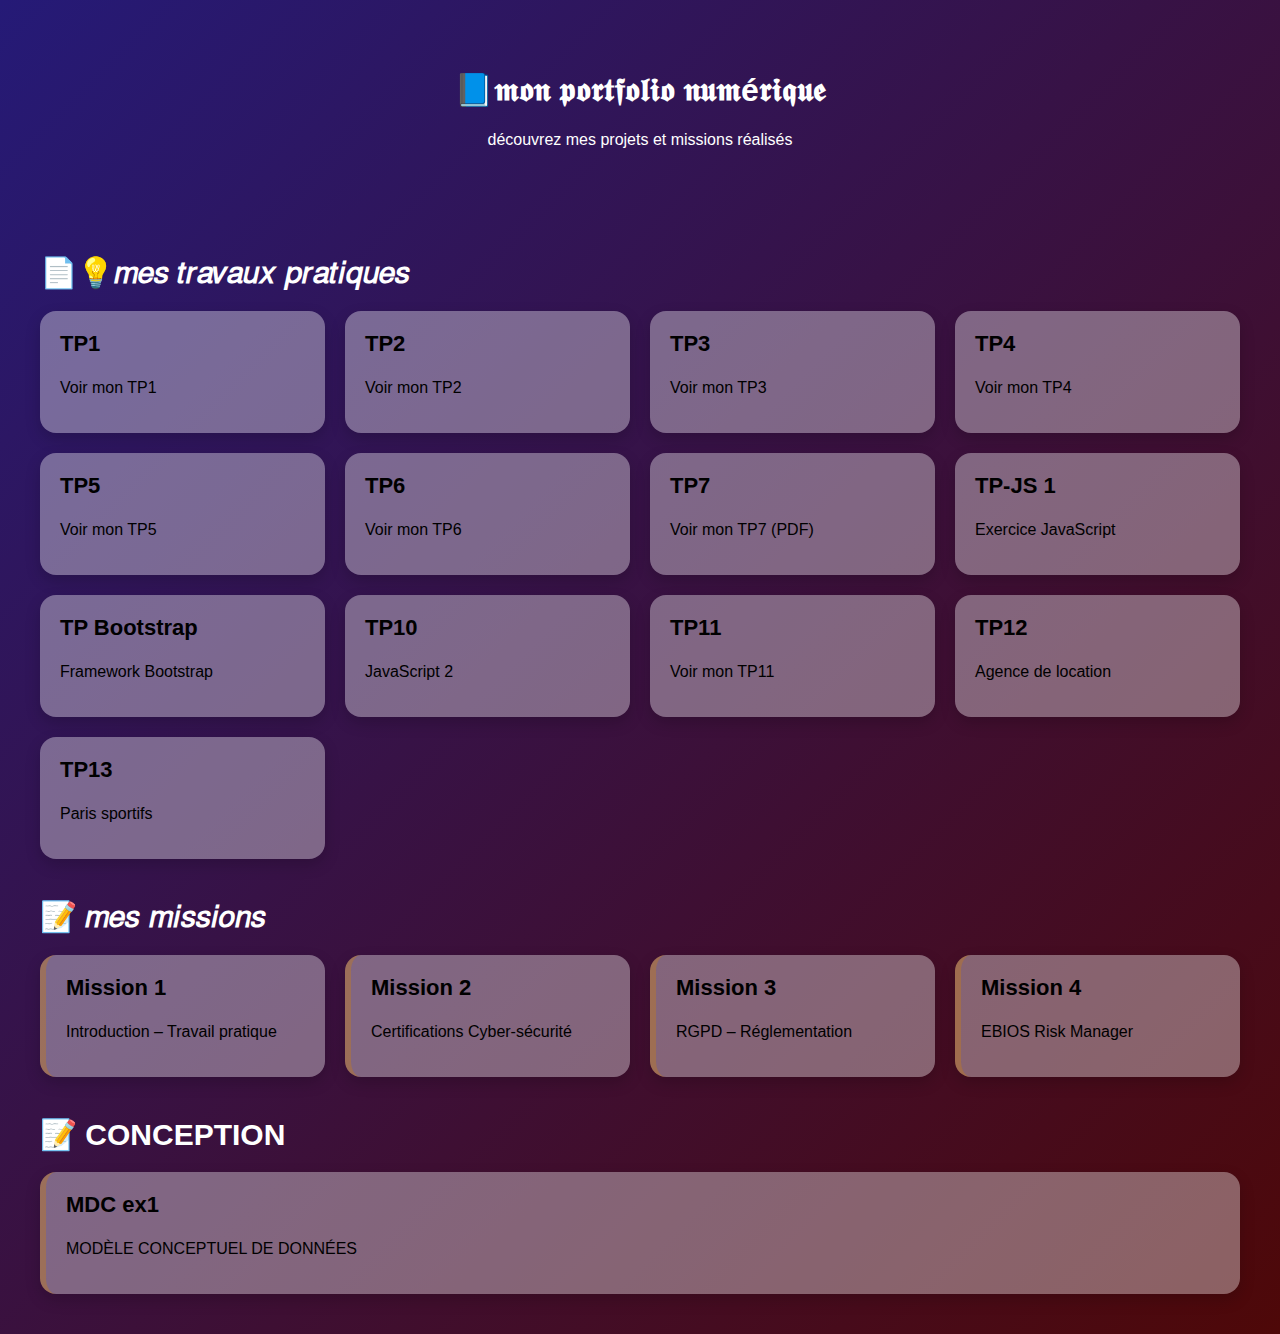
<file: index.html>
<!DOCTYPE html>
<html lang="fr">
<head>
    <meta charset="UTF-8">
    <meta name="viewport" content="width=device-width, initial-scale=1.0">
    <title>Portfolio - TP & Missions</title>
    <link rel="stylesheet" href="style.css">
</head>
<body>

    <header class="hero">
        <h1>📘𝖒𝖔𝖓 𝖕𝖔𝖗𝖙𝖋𝖔𝖑𝖎𝖔 𝖓𝖚𝖒é𝖗𝖎𝖖𝖚𝖊</h1>
        <p>découvrez mes  projets   et   missions réalisés </p> 
       
        
    </header>

    
    <section id="tp" class="section">
        <h2>📄💡𝑚𝑒𝑠 𝑡𝑟𝑎𝑣𝑎𝑢𝑥 𝑝𝑟𝑎𝑡𝑖𝑞𝑢𝑒𝑠</h2>

        <div class="card-container">

            <a class="card" href="tp.1/index.html"><h3>TP1</h3><p>Voir mon TP1</p></a>
            <a class="card" href="tp.2/index.html"><h3>TP2</h3><p>Voir mon TP2</p></a>
            <a class="card" href="tp.3/index.html"><h3>TP3</h3><p>Voir mon TP3</p></a>
            <a class="card" href="tp.4/index.html"><h3>TP4</h3><p>Voir mon TP4</p></a>
            <a class="card" href="tp.5/index.html"><h3>TP5</h3><p>Voir mon TP5</p></a>
            <a class="card" href="tp.6/tp7.html"><h3>TP6</h3><p>Voir mon TP6</p></a>
            <a class="card" href="tp.7.pdf"><h3>TP7</h3><p>Voir mon TP7 (PDF)</p></a>
            <a class="card" href="tp.js.1/index.html"><h3>TP-JS 1</h3><p>Exercice JavaScript</p></a>
            <a class="card" href="bootstrap1/index.html"><h3>TP Bootstrap</h3><p>Framework Bootstrap</p></a>
            <a class="card" href="tp.js.2/index.html"><h3>TP10</h3><p>JavaScript 2</p></a>
            <a class="card" href="tp11/index.html"><h3>TP11</h3><p>Voir mon TP11</p></a>
            <a class="card" href="tp12/index.html"><h3>TP12</h3><p>Agence de location</p></a>
            <a class="card" href="tp13/index.html"><h3>TP13</h3><p>Paris sportifs</p></a>

        </div>
    </section>

    
    <section id="mission" class="section">
        <h2>📝  𝑚𝑒𝑠 𝑚𝑖𝑠𝑠𝑖𝑜𝑛𝑠</h2>

        <div class="card-container">

            <a class="card mission" href="tp8/index.html">
                <h3>Mission 1</h3>
                <p>Introduction – Travail pratique</p>
            </a>

            <a class="card mission" href="mession2.pdf">
                <h3>Mission 2</h3>
                <p>Certifications Cyber-sécurité</p>
            </a>

            <a class="card mission" href="mession3/index.html">
                <h3>Mission 3</h3>
                <p>RGPD – Réglementation</p>
            </a>

              <a class="card mission" href="Capture d'écran 2026-01-27 122056.png">
                <h3>Mission 4</h3>
                <p>EBIOS Risk Manager </p>
            </a>

        </div>
    </section>



      <section id="mission" class="section">
        <h2>📝 CONCEPTION</h2>

        <div class="card-container">

            <a class="card mission" href="jmeris3fev/index.html">
                <h3>MDC ex1</h3>
                <p> MODÈLE CONCEPTUEL DE DONNÉES</p>
            </a>


        </div>
    </section>

</body>
</html>
</file>
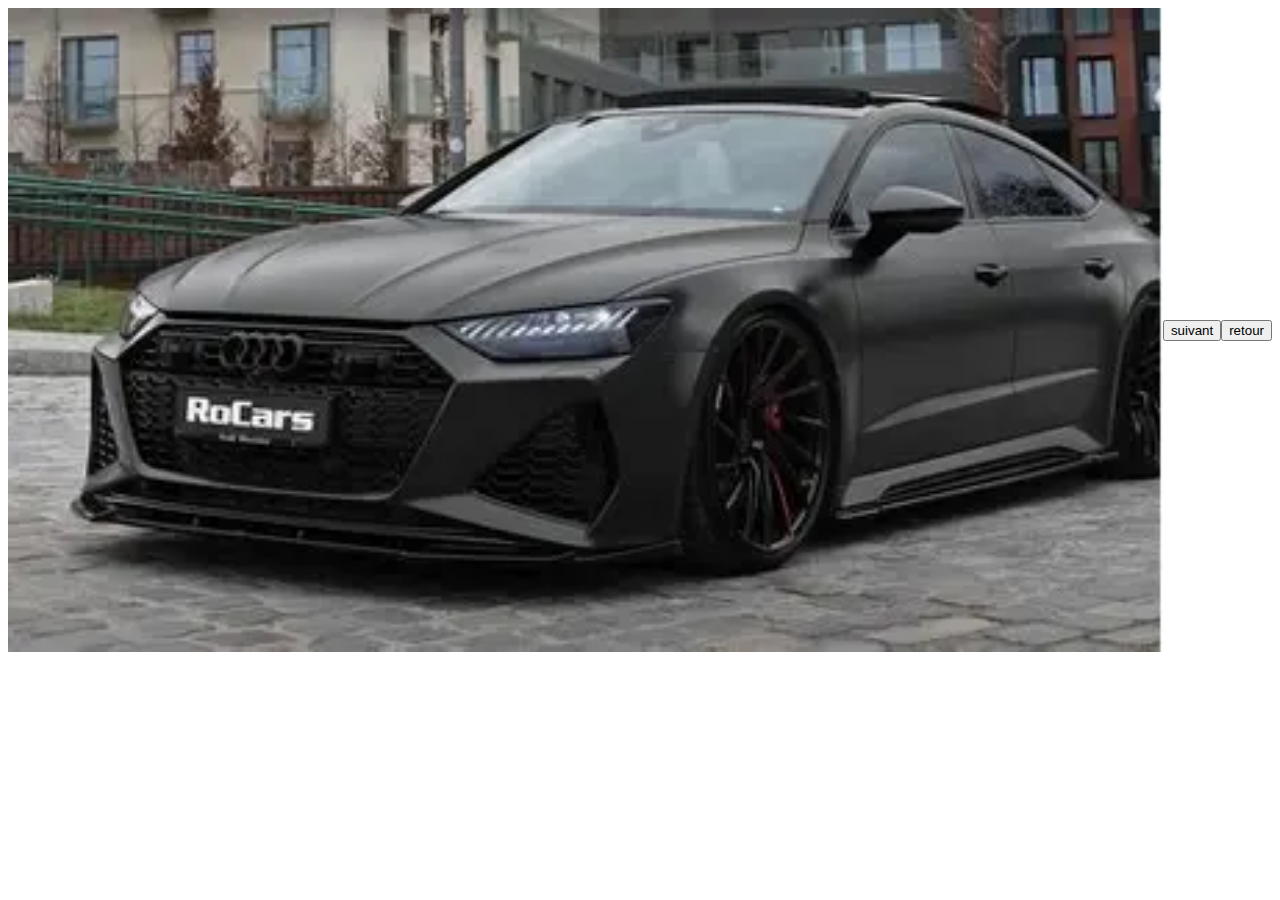
<file: interscoreadnan/index.html>
<!DOCTYPE html>
<html lang="en">
<head>
    <meta charset="UTF-8">
    <meta name="viewport" content="width=device-width, initial-scale=1.0">
    <title>js</title>
</head>
 
<section style="display: flex; flex-direction: row; align-items: center; justify-content: center;">
<img src="OIP (1).webp" alt="" id="image" width="100%">
<h2 id="titre"></h2>
<button>    suivant</button>
<button>retour</button>


</section>
</form>

    <script src="index.js"></script>
    
</body>
</html>
</file>
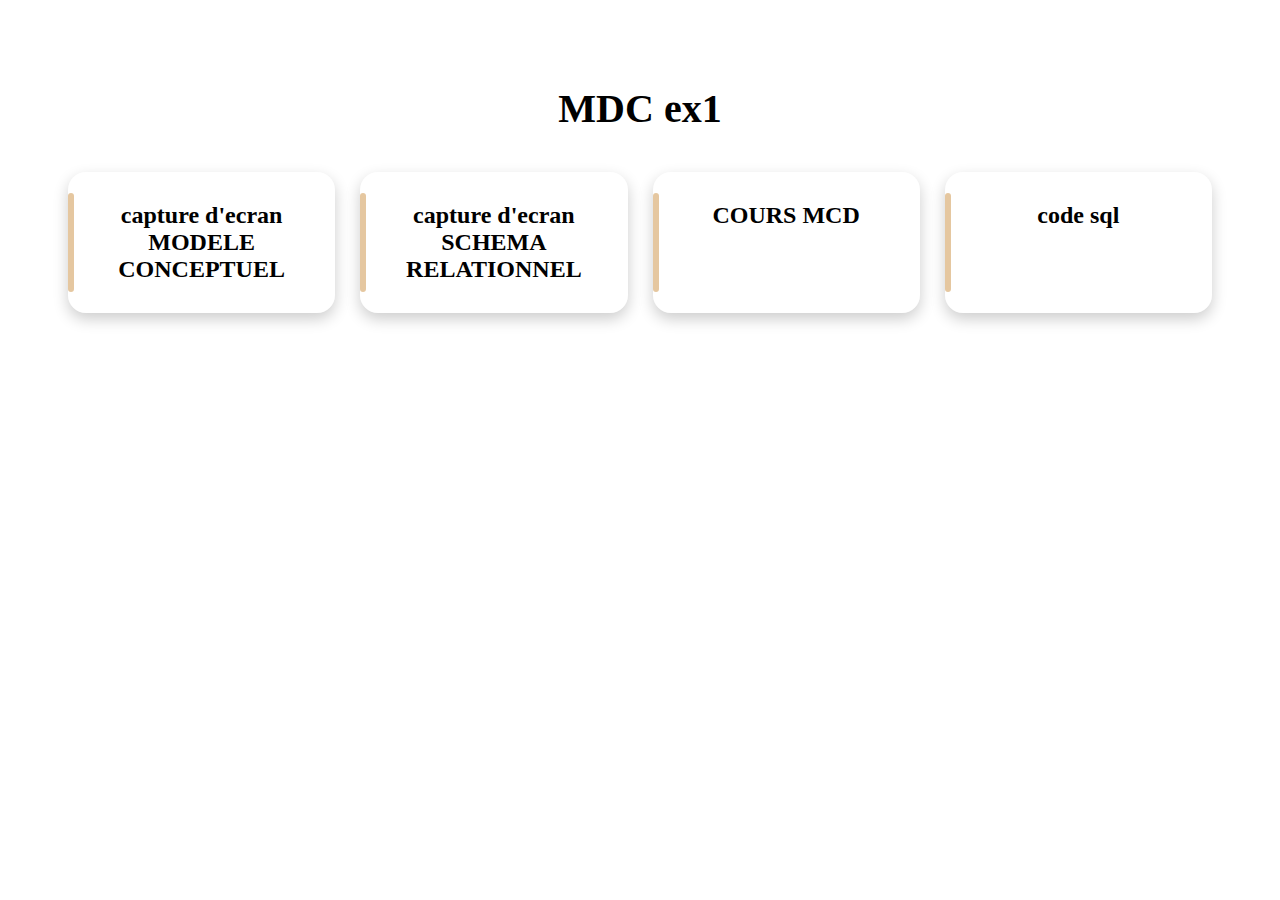
<file: jmeris3fev/index.html>
<!DOCTYPE html>
<html lang="en">
<head>
    <meta charset="UTF-8">
    <meta name="viewport" content="width=device-width, initial-scale=1.0">
    <title>Document</title>
    <link rel="stylesheet" href="style.css">
</head>
<body>
<section>
  <header> <h1>MDC ex1</h1></header> 

    <div id="modules">

        <div class="module-box">
            <h2><a href="Capture d'écran 2026-02-03 103516.png">capture d'ecran MODELE CONCEPTUEL</a></h2>
        </div>

        <div class="module-box">
            <h2><a href="Capture d'écran 2026-02-03 105945.png">capture d'ecran SCHEMA RELATIONNEL</a></h2>
        </div>

        <div class="module-box">
            <h2><a href="CoursMcd.pdf">COURS MCD </a></h2>
        </div>

        <div class="module-box">
            <h2><a href="jmeris1.sql">code sql</a></h2>

        </div>


    </div>
</section>

</section>



</body>
</html>
</file>
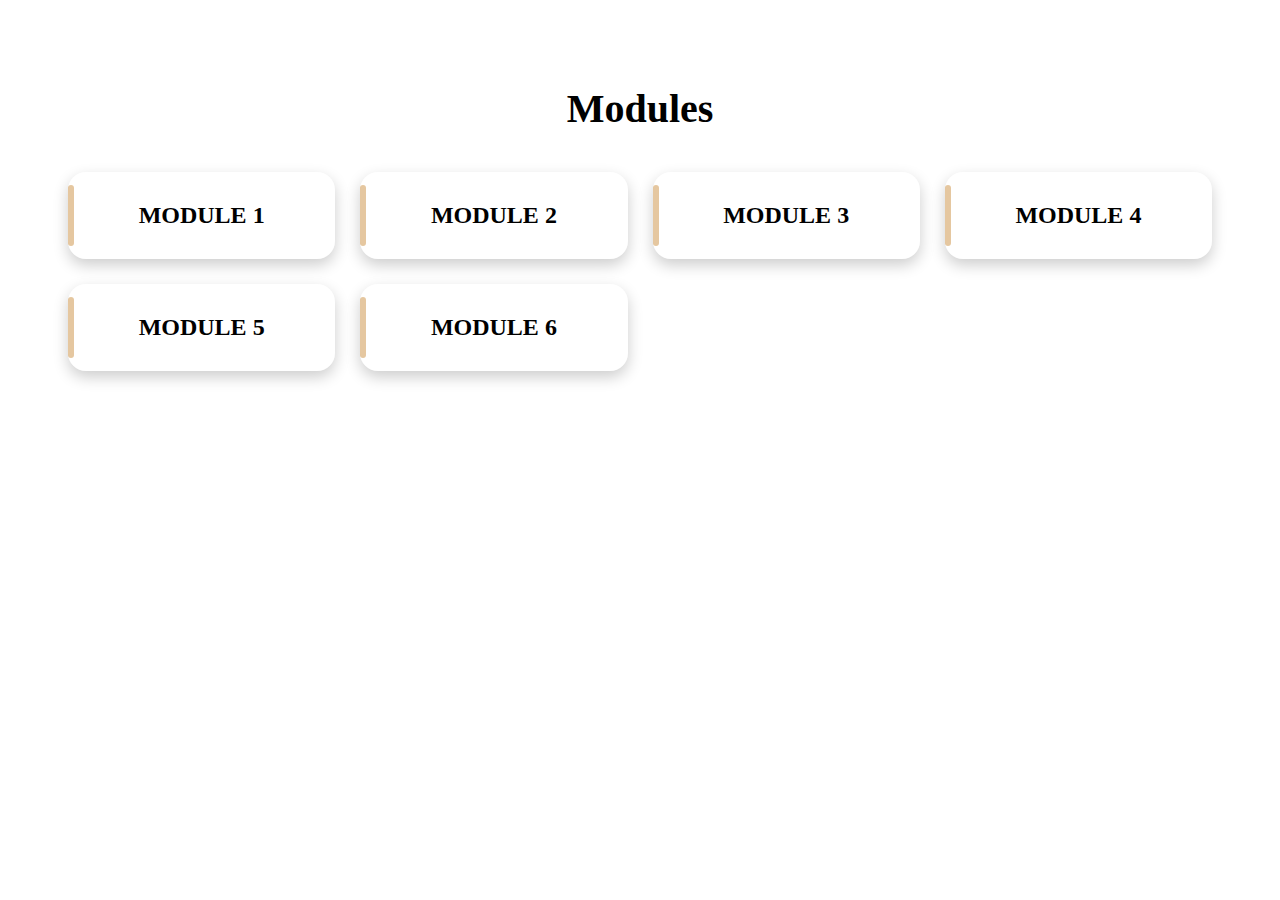
<file: mession3/index.html>
<!DOCTYPE html>
<html lang="en">
<head>
    <meta charset="UTF-8">
    <meta name="viewport" content="width=device-width, initial-scale=1.0">
    <title>Document</title>
    <link rel="stylesheet" href="style.css">
</head>
<body>
<section>
  <header> <h1>Modules</h1></header> 

    <div id="modules">

        <div class="module-box">
            <h2><a href="Capture d'écran 2025-11-25 093812.png">MODULE 1</a></h2>
        </div>

        <div class="module-box">
            <h2><a href="Capture d'écran 2025-11-25 100951.png">MODULE 2</a></h2>
        </div>

        <div class="module-box">
            <h2><a href="Capture d'écran 2025-11-25 103627.png">MODULE 3</a></h2>
        </div>

        <div class="module-box">
            <h2><a href="image.png">MODULE 4</a></h2>
        </div>

        <div class="module-box">
            <h2><a href="image copy.png">MODULE 5</a></h2>
        </div>

        <div class="module-box">
            <h2><a href="mod6.jpeg">MODULE 6</a></h2>
        </div>

       

    </div>
</section>

</section>



</body>
</html>
</file>
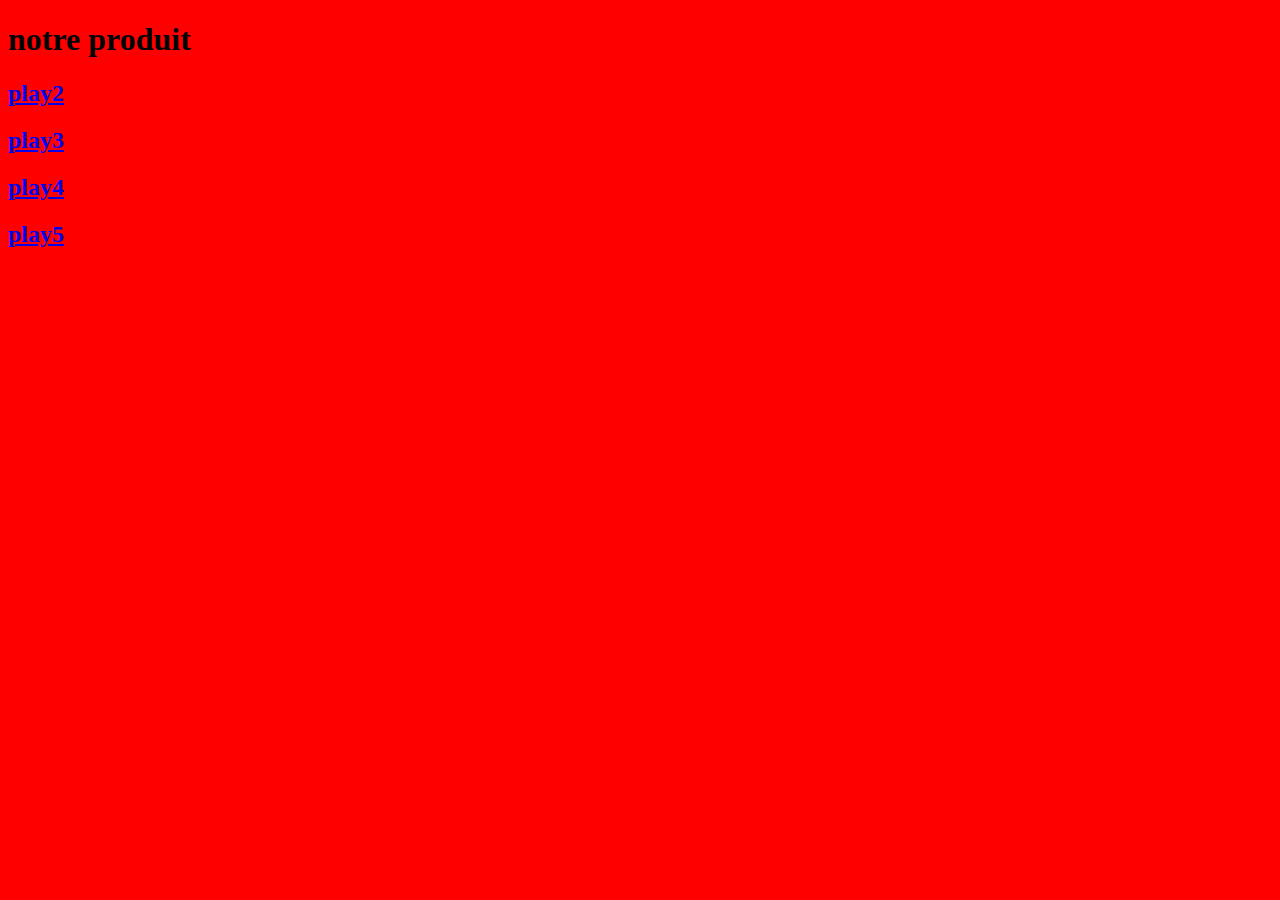
<file: tp.1/index.html>
<!DOCTYPE html>
<html lang="en">
<head>
    <meta charset="UTF-8">
    <meta name="viewport" content="width=device-width, initial-scale=1.0">
    <title>Document</title>
</head>
<body bgcolor="red">
    <h1>notre produit</h1>
    <h2><a href="play2.html">play2</a>                       </h2>
    <h2><a href="play3.html">play3</a>                        </h2>
    <h2> <a href="play4.html">play4</a>                        </h2>
    <h2> <a href="play5.html">play5</a>                         </h2>
</body>
</html>
</file>
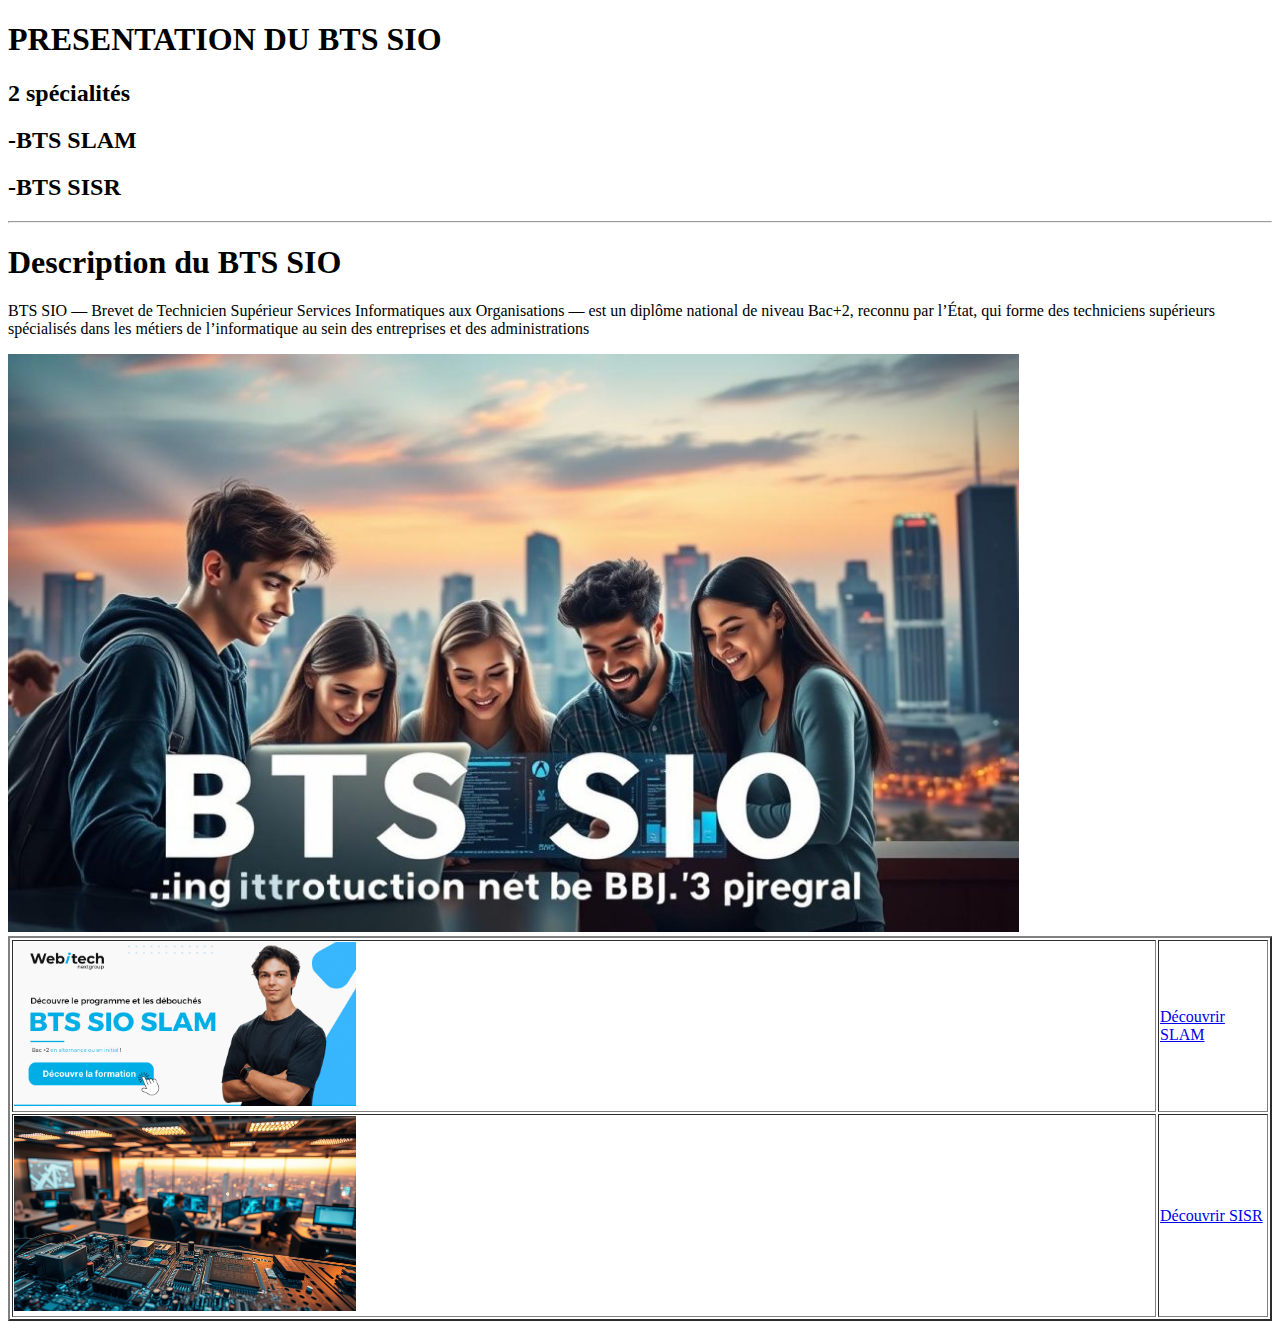
<file: tp.2/index.html>
<!DOCTYPE html>
<html lang="en">
<head>
    <meta charset="UTF-8">
    <meta name="viewport" content="width=device-width, initial-scale=1.0">
    <title>Document</title>
</head>
<body>
<header><h1>PRESENTATION DU BTS SIO </h1></header>
<h2> 2 spécialités </h2>
<h2>-BTS SLAM</h2>
<h2>-BTS SISR</h2>
<hr>
<h1>Description du BTS SIO</h1>
<p>BTS SIO — Brevet de Technicien Supérieur Services Informatiques aux Organisations — est un diplôme national de niveau Bac+2, reconnu par l’État, qui forme des techniciens supérieurs spécialisés dans les métiers de l’informatique au sein des entreprises et des administrations</p>
<img src="sio.jpg"width="80%">
<Table border="2">
<tr><td><img src="bts-sio-slam.png"width="30%"></td><td><a href="slam.html">Découvrir SLAM</a></td></tr>
<tr><td><img src="Objectifs-formation-technologique.jpg" width="30%"></td><td><a href="sisr.html">Découvrir SISR</a></td></tr>
</Table>
    
</body>
</html>
</file>
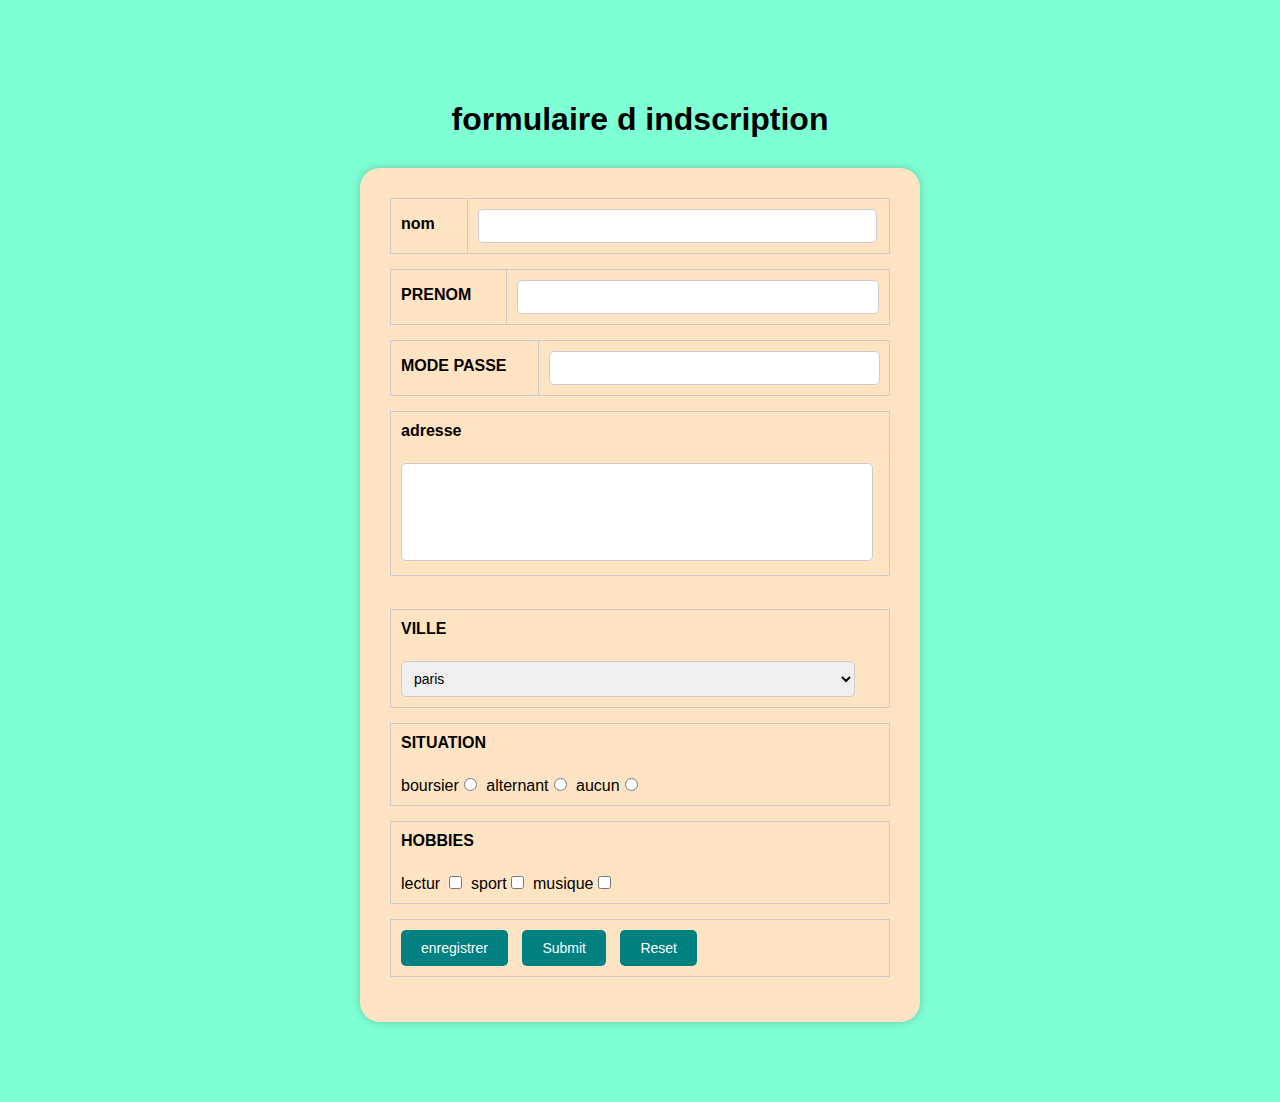
<file: tp.5/index.html>
<!DOCTYPE html>
<html lang="en">
<head>
    <meta charset="UTF-8">
    <meta name="viewport" content="width=device-width, initial-scale=1.0">
    <title>Document</title>
    <link rel="stylesheet" href="style.css">
</head>
<body>
    <h1>formulaire d indscription</h1>
    <form >


  <table  width="50% " border="2">
    <tr><td ><label name="11">nom</label></td> <td>
<input type="text" name="t1" size="30"></td> </tr>
</table>   


<table   width="50% " border="2">
<tr><td ><label name="12">PRENOM</label></td><td ><input type="text" name="t2" size="30"></td></tr>
</table>


<table   width="50% " border="2">
<tr><td ><label name="13">MODE PASSE</label></td> <td ><input type="PASSWORD" name="t3" size="30"></td></tr>
</table>

<table   width="50% " border="2">
<tr><td><label name="14">adresse</label><br>
<textarea clos="30" rows="5"></textarea></td></tr>
</table>


<table   width="50% " border="2">
<tr><td><label nam="15">VILLE</label><br>
<select>
<option >paris</option>
<option >nice</option>
<option >creteil</option>
</select></td></tr>
<br></table>


<table   width="50% " border="2">
<tr><td ><label name="16">SITUATION</label><br>
boursier<input type="radio" name="r1">
alternant<input type="radio" name="r1">
aucun<input type="radio" name="r1"></td></tr>
</table>


<table   width="50% " border="2">
<tr><td><label for="17">HOBBIES</label><br>
    lectur <input type="checkbox" name="c1">
 sport<input type="checkbox" name="c2">
musique<input type="checkbox" name="c3"></td></tr>
</table>
<table><tr><td><button>enregistrer</button>

<input type="submit"name="b1">
<input type="reset" name="b2">




</td>


</tr>

</table>
</form>
    
</body>
</html>
</file>
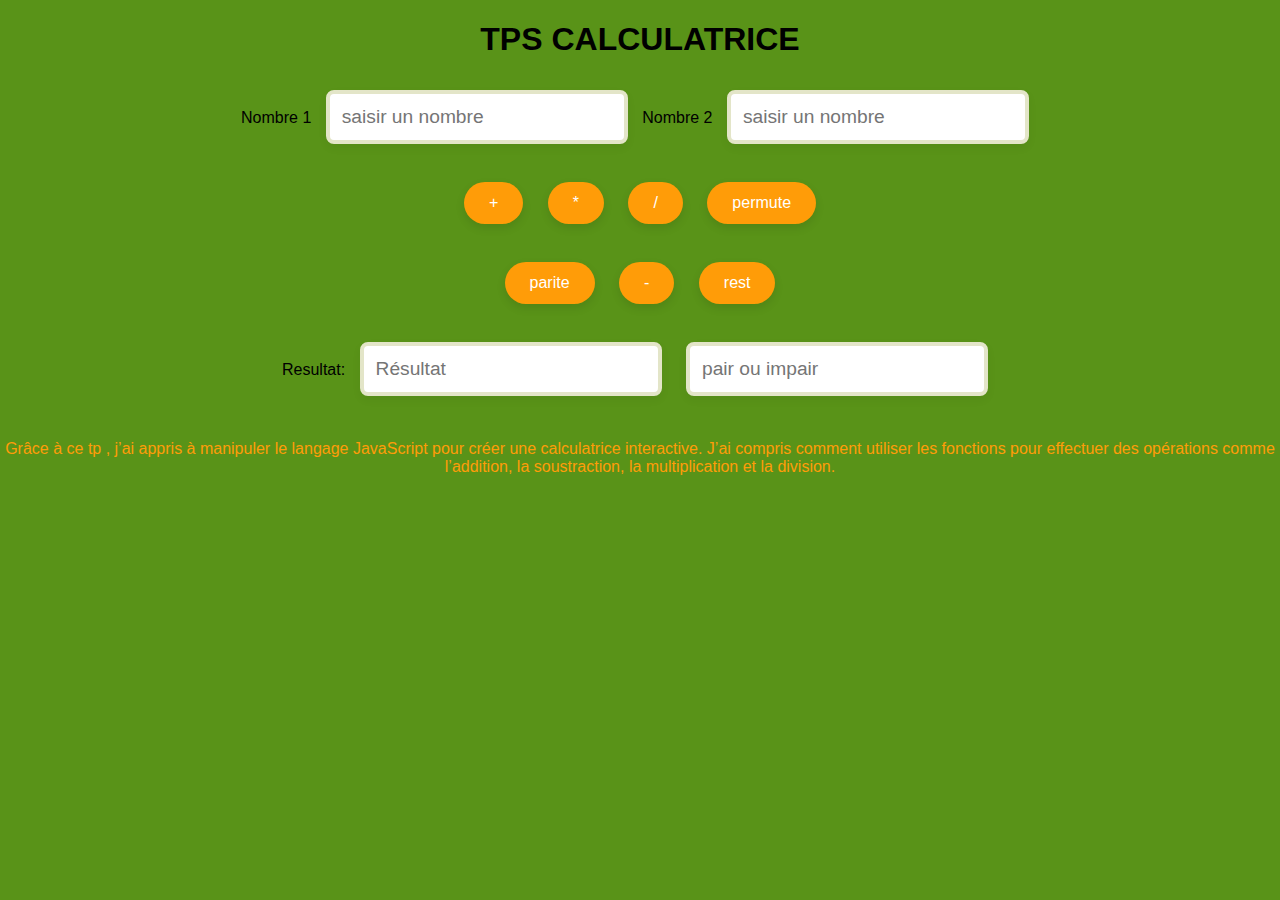
<file: tp.js.1/index.html>
<!DOCTYPE html>
<html lang="en">
<head>
    <meta charset="UTF-8">
    <meta name="viewport" content="width=device-width, initial-scale=1.0">
    <title></title>
    <link rel="stylesheet" href="style2.css">
    <script src="style.js"></script>

</head>
<body>
    
    <h1 > TPS CALCULATRICE </h1>
    <label>Nombre 1</label>
    <input type="text" name="t1" id="t1" placeholder="saisir un nombre">

    <label>Nombre 2</label>
    <input type="text" name="t2" id="t2" placeholder="saisir un nombre">
<br><br>
    <button onclick="somme()">+</button>
    <button onclick="multiplier()">*</button>
    <button onclick=" division()">/</button>
    <button onclick=" permute()">permute</button>
    <br><br>
    <button onclick="pair()">parite</button>
     <button onclick="soustraction()">-</button>
    <button onclick="clearall()">rest</button>
     
    

    <br><br>
    <label>Resultat:  </label>
    <input type="text" name="resultat" id="resultat" placeholder="Résultat" readonly>
     <label></label>
    <input type="text" name="resultat" id="pair"placeholder="pair ou impair " >
<br><br><form >
<p> Grâce à ce tp , j’ai appris à manipuler le langage JavaScript pour créer une calculatrice interactive. 
  J’ai compris comment utiliser les fonctions pour effectuer des opérations comme l’addition, la soustraction, 
  la multiplication et la division.</p></form>


</body>
</html>
</file>
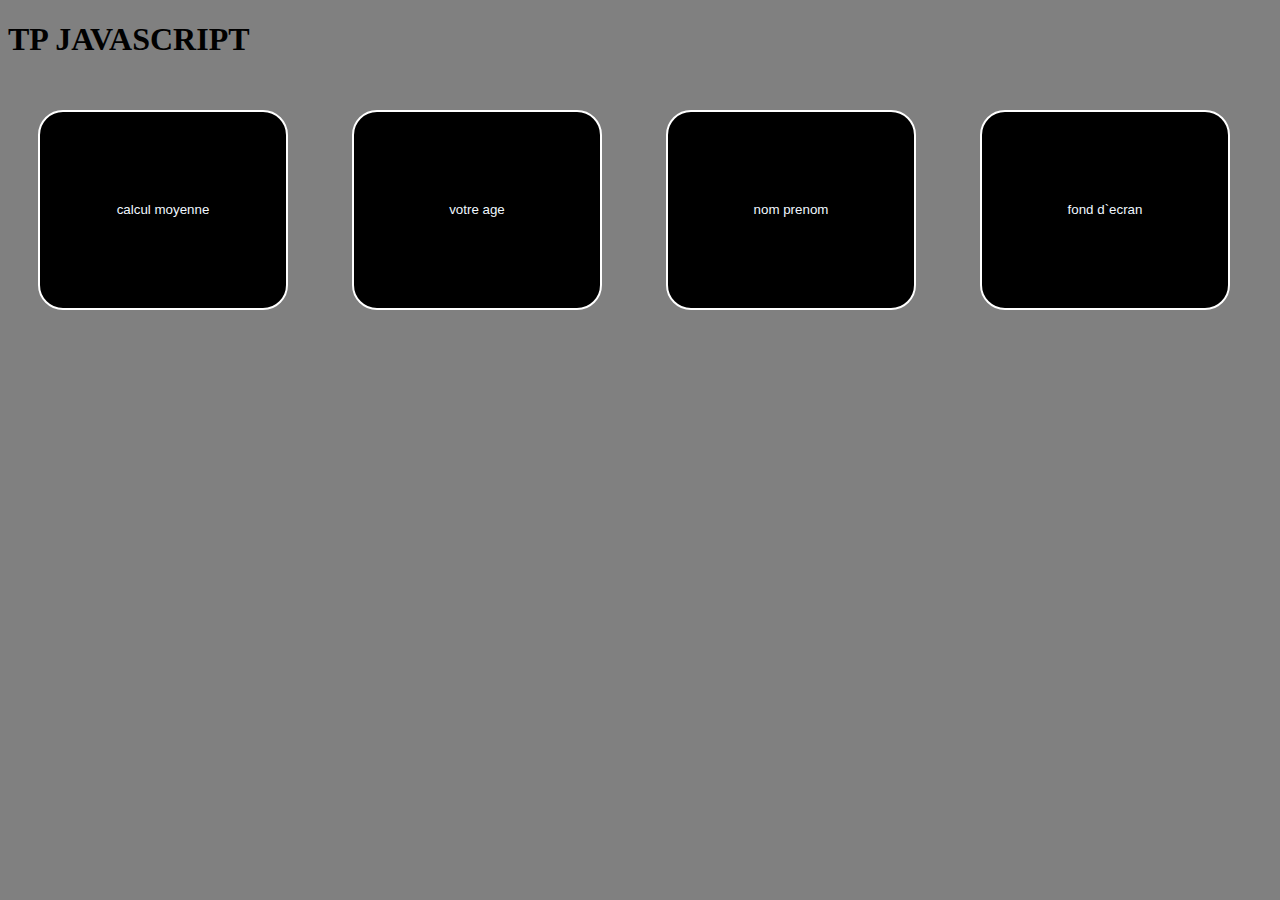
<file: tp.js.2/index.html>
<!DOCTYPE html>
<html lang="en">
<head>
    <meta charset="UTF-8">
    <meta name="viewport" content="width=device-width, initial-scale=1.0">
    <title>tp 11</title>
    <link rel="stylesheet" href="style.css">
    <script src="style.js"></script>
</head>
<body>
    <centre>
    <h1>TP JAVASCRIPT </h1>
    <div class="buttons">
<button onclick="calcul_moyenne()">calcul moyenne</button>
<button onclick="test_age()">votre age </button>
<button onclick="simple_affichage()">nom prenom</button>

<button onclick="test_couleur()">fond d`ecran </button>
    </div>
    </centre>



    
</body>
</html>
</file>
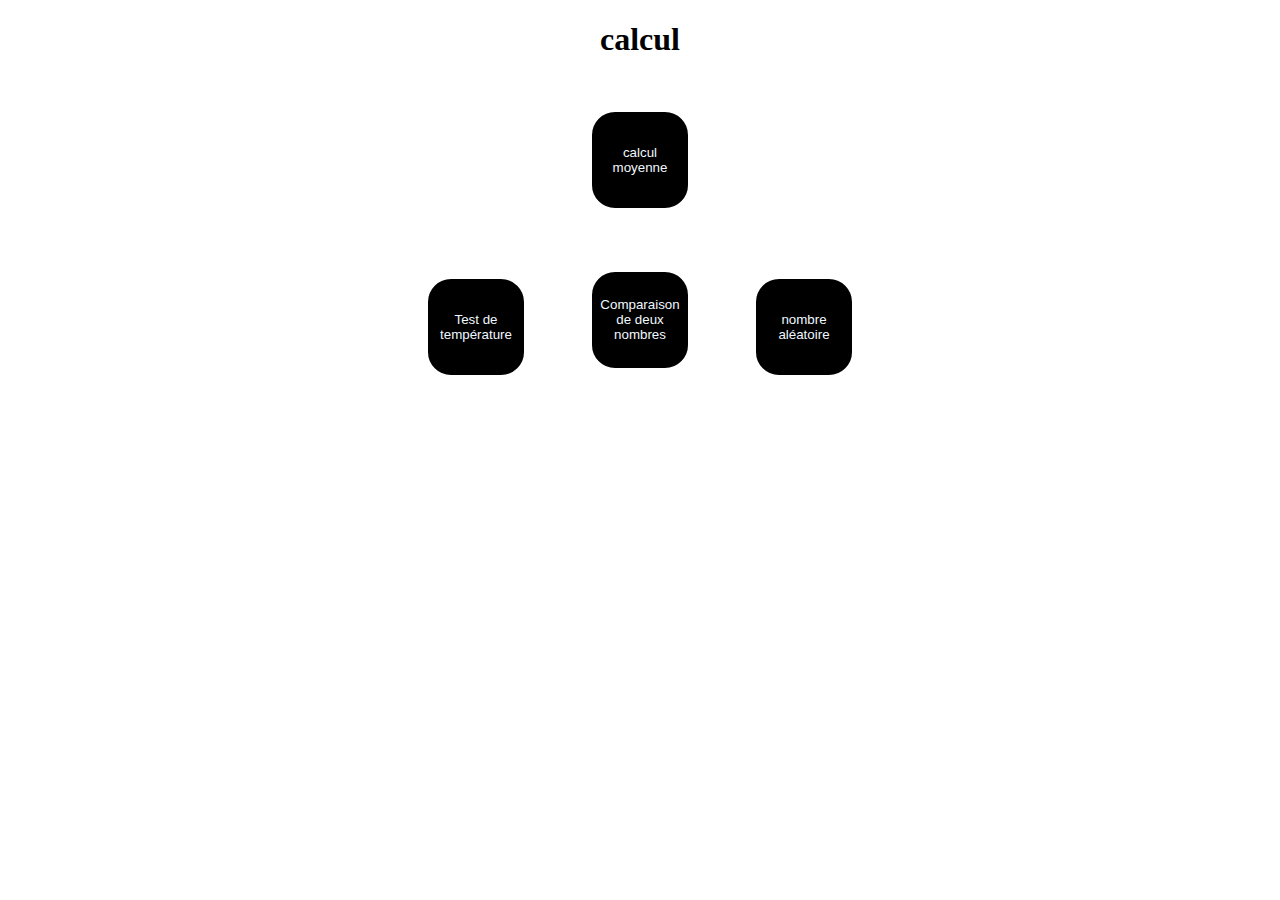
<file: tp11/index.html>
<!DOCTYPE html>
<html lang="en">
<head>
    <meta charset="UTF-8">
    <meta name="viewport" content="width=device-width, initial-scale=1.0">
    <title>calcul de moyenne</title>
    <link rel="stylesheet" href="style.css">
    <script src="style.js"></script>
</head>
<body><center>
    <header><h1>calcul</h1></header>
    <div class="history.back()"onclick="history.back()">
<button onclick="calcul_moyenne()">calcul moyenne</button></div>
<button onclick="calcul_temperatur()">Test de température</button>
<button onclick="calcul_comparaison()">Comparaison de deux nombres</button>
<button onclick="calcul_aleatoire()">nombre aléatoire</button>
</div>
</center>
</body>
</html>
</file>
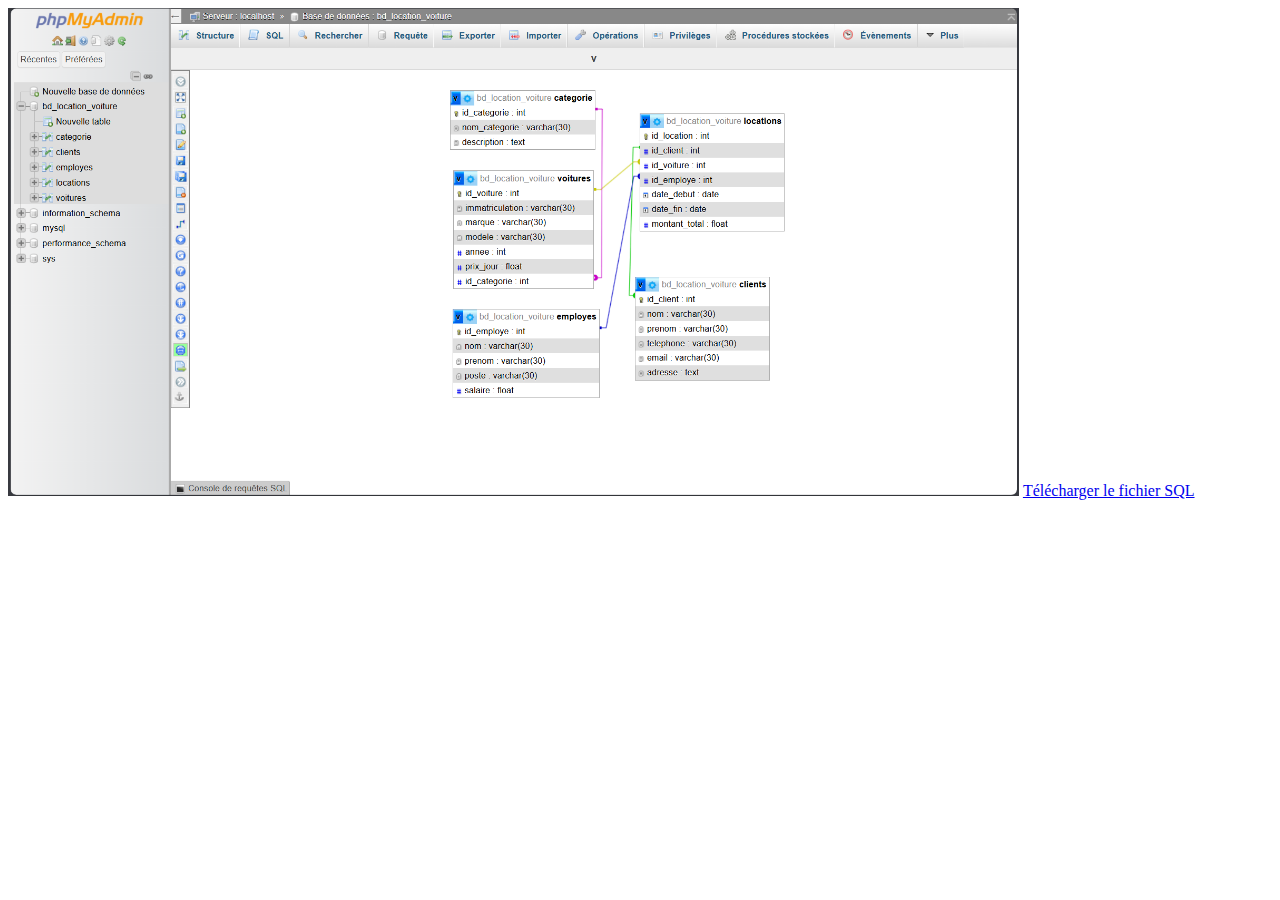
<file: tp12/index.html>
<!DOCTYPE html>
<html lang="en">
<head>
    <meta charset="UTF-8">
    <meta name="viewport" content="width=device-width, initial-scale=1.0">
    <title>Document</title>
</head>
<body>
      
<img src="Capture d'écran 2025-11-18 111208.png"width="80%">
<a href="bd_location_voiture.sql" download>Télécharger le fichier SQL</a>
    
</body>
</html>
</file>
<file: style.css>
body {
    margin: 0;
    font-family: Arial, sans-serif;
    background: linear-gradient(135deg, #251a77, #4e0808);
    color:white;
}


.hero {
    text-align: center;
    padding: 50px 20px;
}

.section {
    margin: 40px;
}

.section h2 {
    font-size: 30px;
    margin-bottom: 20px;
}

.card-container {
    display: grid;
    grid-template-columns: repeat(auto-fit, minmax(250px, 1fr));
    gap: 20px;
}

.card {
    background: rgba(255, 255, 255, 0.359);
    color: black;
    padding: 20px;
    border-radius: 16px;
    text-decoration: none;
    box-shadow: 0 6px 15px rgba(0, 0, 0, 0.171);
    transition: 0.25s;
}

.card:hover {
    transform: translateY(-6px);
    box-shadow: 0 14px 30px rgba(99, 13, 11, 0.536);
}

.card h3 {
    margin-top: 0;
    font-size: 22px;
}

.card.mission {
    border-left: 6px solid #c17a1e6c;
}
</file>
<file: jmeris3fev/style.css>
/* SECTION MODULES */
section {
    padding: 50px 20px;
    text-align: center;
}

section header h1 {
    font-size: 40px;
    margin-bottom: 40px;
}

/* CONTAINER */
#modules {
    display: grid;
    grid-template-columns: repeat(auto-fit, minmax(250px, 1fr));
    gap: 25px;
    margin: 0 40px;
}

/* MODULE BOX */
.module-box {
    background: rgba(255, 255, 255, 0.35);
    border-radius: 18px;
    padding: 30px 20px;
    box-shadow: 0 6px 15px rgba(0, 0, 0, 0.2);
    transition: 0.25s ease;
    position: relative;
}

/* EFFET HOVER */
.module-box:hover {
    transform: translateY(-8px);
    box-shadow: 0 14px 30px rgba(99, 13, 11, 0.55);
}

/* TITRE */
.module-box h2 {
    margin: 0;
    font-size: 24px;
}

/* LIENS */
.module-box a {
    text-decoration: none;
    color: black;
    font-weight: bold;
}

/* BARRE DÉCORATIVE À GAUCHE */
.module-box::before {
    content: "";
    position: absolute;
    left: 0;
    top: 15%;
    height: 70%;
    width: 6px;
    background: #c17a1e6c;
    border-radius: 10px;
}
</file>
<file: mession3/style.css>
/* SECTION MODULES */
section {
    padding: 50px 20px;
    text-align: center;
}

section header h1 {
    font-size: 40px;
    margin-bottom: 40px;
}

/* CONTAINER */
#modules {
    display: grid;
    grid-template-columns: repeat(auto-fit, minmax(250px, 1fr));
    gap: 25px;
    margin: 0 40px;
}

/* MODULE BOX */
.module-box {
    background: rgba(255, 255, 255, 0.35);
    border-radius: 18px;
    padding: 30px 20px;
    box-shadow: 0 6px 15px rgba(0, 0, 0, 0.2);
    transition: 0.25s ease;
    position: relative;
}

/* EFFET HOVER */
.module-box:hover {
    transform: translateY(-8px);
    box-shadow: 0 14px 30px rgba(99, 13, 11, 0.55);
}

/* TITRE */
.module-box h2 {
    margin: 0;
    font-size: 24px;
}

/* LIENS */
.module-box a {
    text-decoration: none;
    color: black;
    font-weight: bold;
}

/* BARRE DÉCORATIVE À GAUCHE */
.module-box::before {
    content: "";
    position: absolute;
    left: 0;
    top: 15%;
    height: 70%;
    width: 6px;
    background: #c17a1e6c;
    border-radius: 10px;
}
</file>
<file: tp.5/style.css>
body {
    font-family: Arial, sans-serif;
    background-color: aquamarine;
    margin: 50px;
    padding: 30px;
    text-align: center;
}

h1 {
    color: black;
    margin-bottom: 30px;
}

form {
    background-color: bisque;
    max-width: 500px;
    margin: 0 auto;
    padding: 30px;
    border-radius: 20px;
    box-shadow: 0 0 10px rgba(0,0,0,0.2);
    text-align: left;
}

table {
    width: 100%;
    border: 1px solid #ccc;
    margin-bottom: 15px;
    border-collapse: collapse;
}

td {
    padding: 10px;
}

label {
    display: block;
    font-weight: bold;
    margin-bottom: 5px;
}

input[type="text"],
input[type="password"],
textarea,
select {
    width: 95%;
    padding: 8px;
    border: 1px solid #ccc;
    border-radius: 5px;
    font-size: 14px;
}

textarea {
    resize: none;
}

input[type="radio"],
input[type="checkbox"] {
    margin-right: 5px;
}

button,
input[type="submit"],
input[type="reset"] {
    background-color: teal;
    color: white;
    border: none;
    padding: 10px 20px;
    margin-right: 10px;
    border-radius: 5px;
    cursor: pointer;
    font-size: 14px;
}

button:hover,
input[type="submit"]:hover,
input[type="reset"]:hover {
    background-color: gold;
    color: black;
}
</file>
<file: tp.js.1/style2.css>
body{
 font-family:'roboto',sans-serif ;
 background-color: rgb(89, 147, 24);
 text-align: center;
 margin: 0;
 padding: 0;

}
input{
width: 270px;;
padding: 12px; ;
margin: 10px;
font-size: 1.2em; 
border: 4px solid #e3e5c8 ;
border-radius: 8px;
background-color:#ffffff;
color: #0b0868;
box-shadow: 0 4px 10px rgba(0,0,0,0.05) ;
}
button{
background-color: #ff9c08;
color: #ffffff;
padding: 12px 25px ;
margin: 10px;
border: none;
border-radius: 25px;
font-size: 1em;
cursor: pointer;
transition: background-color 0.3s ease, box-shadow 0.3s ease ;
box-shadow:0 4px 10px  rgba(0,0,0,0.1);
}

button:hover{
    background-color: rgb(209, 106, 10);
    box-shadow:0 3px 3px 0  red;
}
form{color: #ff9c08;}
input:hover{
    box-shadow: 0 8px 8px 0 rgb(15, 35, 15);
    background-color: #086843;

}
</file>
<file: tp.js.2/style.css>
body{background-color: gray;}
button{
height: 200px;
width: 250px;
border-radius: 25px;
background-color: black;
color: aliceblue;
margin: 30px;
border: 2px solid white;
transition: 0.2s;
}
button:hover{
    background-color: white;
    color: black;
    border: 2px solid black;
    transition: 150ms;
}
</file>
<file: tp11/style.css>
body{background-color: rgb(255, 255, 255);}
button{
height: 100px;
width: 100px;
border-radius: 25px;
background-color: black;
color: aliceblue;
margin: 30px;
border: 2px solid white;
transition: 0.2s;
}
button:hover{
    background-color: rgb(255, 0, 0);
    color: black;
    border: 2px solid black;
    transition: 150ms;
    
}
</file>
